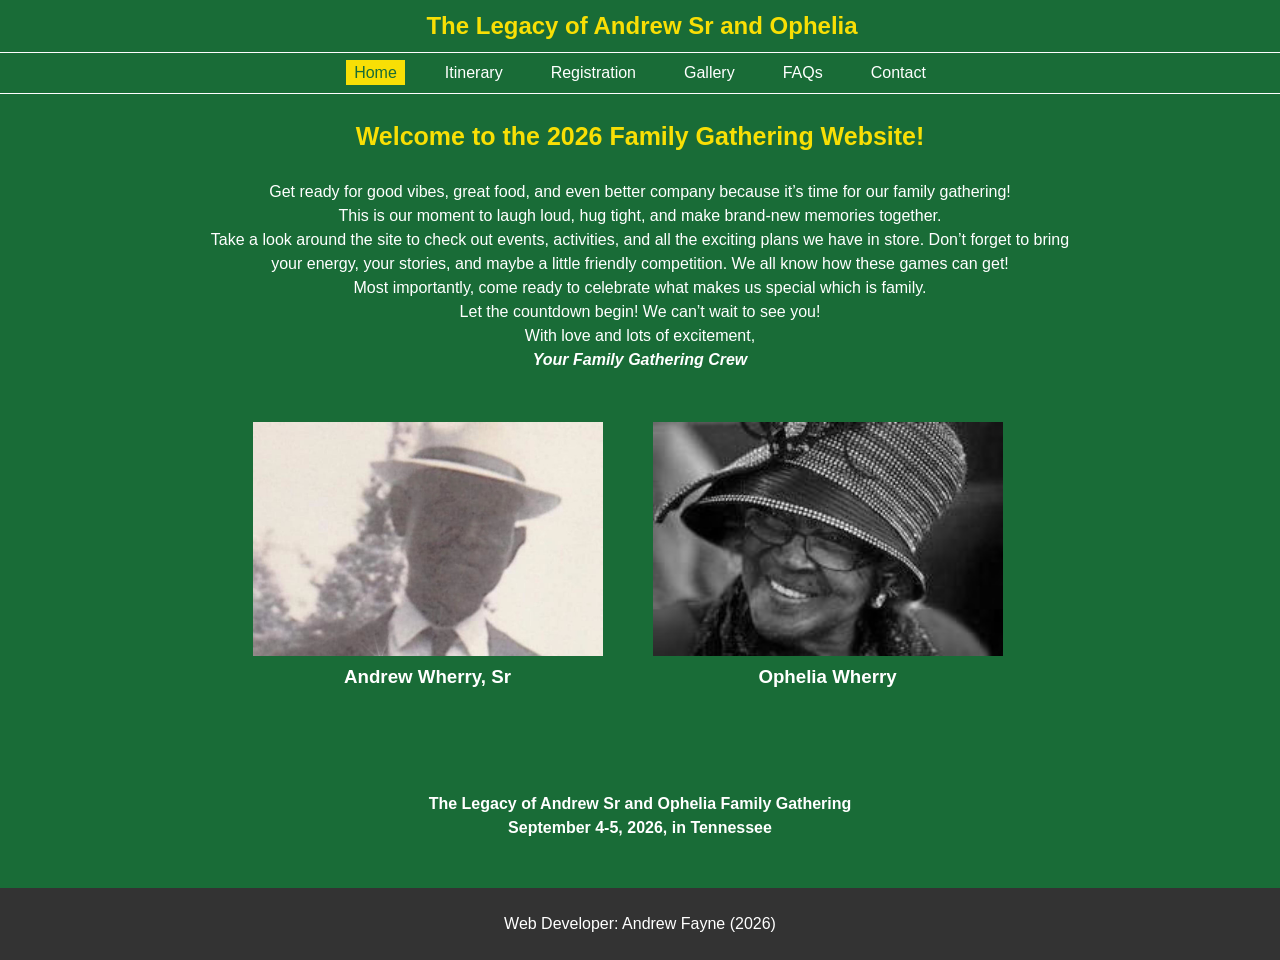
<file: index.html>
<!DOCTYPE html>
<html lang="en">
	<head lang="en">
		<meta charset="UTF-8">
		<meta name="viewport" content="width=device-width, initial-scale=1.0">
		<meta http-equiv="X-UA-Compatible" content="ie=edge">
		<meta name="keywords" content="Legacy, Andrew, Ophelia, Family, Gathering">
		<meta name="description" content="The Legacy of Andrew Sr and Ophelia">
		<link rel="stylesheet" href="https://use.fontawesome.com/releases/v5.6.3/css/all.css" integrity="sha384-UHRtZLI+pbxtHCWp1t77Bi1L4ZtiqrqD80Kn4Z8NTSRyMA2Fd33n5dQ8lWUE00s/" crossorigin="anonymous">
		<link rel="stylesheet" href="css/styles.css">
		<link rel="stylesheet" media="screen and (max-width: 768px)" href="css/mobile.css">
	
		<title>The Legacy of Andrew Sr and Ophelia</title>
		<script type="text/javascript" src="js/jquery.js"></script>
		<style>
			
		</style>
	</head>
	
	<body id="home">
		
		<!-- Navigation -->
		<nav>
			<div id="navbar">
				<h1 style="color: #f8df05">The Legacy of Andrew Sr and Ophelia</h1>
			</div>
			<div id="navbar2">
				<ul class="nav-options">
					<li class="nav"><a href="index.html" class="current">Home</a></li>
					<li class="nav"><a href="itinerary.html">Itinerary</a></li>
					<li class="nav"><a href="registrations.html">Registration</a></li>
					<li class="nav"><a href="gallery.html">Gallery</a></li>
					<li class="nav"><a href="faqs.html">FAQs</a></li>
					<li class="nav"><a href="contact.html">Contact</a></li>
				</ul>
			</div>
			
			<div id="mobile_navbar2">
				<ul class="nav-options">
					<li class="nav"><a href="index.html" class="current">Home</a></li>
					<li class="nav"><a href="itinerary.html">Itinerary</a></li>
					<li class="nav"><a href="registrations.html">Registration</a></li>
				</ul>
			</div>
			<div id="mobile_navbar2">
				<ul class="nav-options">
					<li class="nav"><a href="gallery.html">Gallery</a></li>
					<li class="nav"><a href="faqs.html">FAQs</a></li>
					<li class="nav"><a href="contact.html">Contact</a></li>
				</ul>
			</div>
		</nav>
		
		
		<!-- Header: Showcase -->
		<!--
		<header id="showcase">
			<div class="showcase-content">
				<h1 class="l-heading">
					Family Reunion
				</h1>
				<p class="lead">
					Lorem ipsum dolor sit amet, consectetur 
					adipiscing elit. Pellentesque non dui 
					in odio posuere elementum.
				</p>
				<br>
				<br>
				<br>
			</div>
		</header>
		-->
		
		<br>
		<p id="welcome_text">
			<b style="color: #f8df05; font-size: 25px">Welcome to the 2026 Family Gathering Website!</b><br><br>
Get ready for good vibes, great food, and even better company because it’s time for our family gathering!<br>
This is our moment to laugh loud, hug tight, and make brand-new memories together.<br>
Take a look around the site to check out events, activities, and all the exciting plans we have in store. Don’t forget to bring your energy, your stories, and maybe a little friendly competition. We all know how these games can get!<br>
Most importantly, come ready to celebrate what makes us special which is family.<br>
Let the countdown begin! We can’t wait to see you!<br>
With love and lots of excitement,<br> <b><i>Your Family Gathering Crew</i></b>
		</p>
		
		
		<section id="register-shirt">
			<div class="register-form bg-primary p-2" style="margin-right: 25px">
				<table class="index-table">
					<tr>
						<td>
							<div style="width: 400px; margin-left: auto; margin-right: auto; text-align: center;">
								<img src="images/legacy_gathering/andrew_sr_home_image.jpg" width="350" height="234">
								<h3>Andrew Wherry, Sr</h3>
							</div>
						</td>
						<td>
							<div style="width: 400px; margin-left: auto; margin-right: auto; text-align: center;">
								<img src="images/legacy_gathering/ophelia_home_image.jpg" width="350" height="234">
								<h3>Ophelia Wherry</h3>
							</div>
						</td>
					</tr>
				</table>
			</div>
			<div style="text-align: center;">
				<img class="reg-mobile" src="images/legacy_gathering/andrew_sr_home_image.jpg" width="350" height="234">
				<h3 class="reg-mobile">Andrew Wherry, Sr<br><br></h3>
				<img class="reg-mobile" src="images/legacy_gathering/ophelia_home_image.jpg" width="350" height="234">
				<h3 class="reg-mobile">Ophelia Wherry</h3>
			</div>
		</section>
		
		<p style="text-align: center;">
			<b>The Legacy of Andrew Sr and Ophelia Family Gathering<br>September 4-5, 2026, in Tennessee</b>
		</p>
		
		<br>
		<br>
		
		
		
		<!--
		<header class="showcase">
			<div id="showcaseCarousel" class="carousel-slide" data-bs-ride="carousel">
				<div class="carousel-inner">
					<div class="carousel-item active">
						<img src="images/legacy_gathering/family1.jpg" class="d-block w-100" alt="Family 1">
						<div class="carousel-caption">
							<h3>Family Reunion</h3>
							<p>Celebrating Family!</p>
						</div>
					</div>
					<div class="carousel-item">
						<img src="images/legacy_gathering/family2.jpg" class="d-block w-100" alt="Family 2">
						<div class="carousel-caption">
							<h3>Together Again</h3>
							<p>Creating new memories.</p>
						</div>
					</div>
					<div class="carousel-item">
						<img src="images/legacy_gathering/family3.jpg" class="d-block w-100" alt="Family 3">
						<div class="carousel-caption">
							<h3>Family First</h3>
							<p>Join us in Tennessee!</p>
						</div>
					</div>
					<div class="carousel-item">
						<img src="images/legacy_gathering/family4.jpg" class="d-block w-100" alt="Family 4">
						<div class="carousel-caption">
							<h3>Family First</h3>
							<p>Join us in Charleston!</p>
						</div>
					</div>
				</div>
				<button class="carousel-control-prev" type="button" data-bs-target="#showcaseCarousel" data-bs-slide="prev">
					<span class="carousel-control-prev-icon" aria-hidden="true"></span>
					<span class="visually-hidden">Previous</span>
				</button>
				<button class="carousel-control-next" type="button" data-bs-target="#showcaseCarousel" data-bs-slide="next">
					<span class="carousel-control-next-icon" aria-hidden="true"></span>
					<span class="visually-hidden">Next</span>
				</button>
			</div>

			<div class="countdown text-center mt-3">
				<h4>Time Until Reunion</h4>
				<div id="countdown-timer"></div>
			</div>
		</header>
		-->
		
		
		<!-- Footer -->
		<footer id="main-footer" class="bg-dark text-center py-1">
			<div class="container">
				<p>Web Developer: Andrew Fayne (2026)</p>
			</div>
		</footer>
		
		<script>
			 $(document).ready(function(){					
				// Array of image URLs
				var images = [
					'images/legacy_gathering/family4.jpg', // Replace with your image paths
					'images/legacy_gathering/hotel1.jpg',
					'images/legacy_gathering/shirt.jpg'
				];

				var currentIndex = 1;
				var header = $('#showcase');

				// Function to change the background image
				function changeBackground() {
					
					header.fadeOut(500, function() { // 1000ms fade duration
						// After fade out completes, set the new image as active and show it instantly (but with 0 opacity)
						header.css('background-image', 'url(' + images[currentIndex] + ')'); 
						// Fade the next image in
						// Increment the index and use the modulo operator (%) to loop back to 0
						currentIndex = (currentIndex + 1) % images.length;
						header.fadeIn(500);
					});
				}
				
				//setInterval(changeBackground, 5000);		<-- change this back if you want carousel effects !!!
			});
		</script>
	</body>
	
	
</html>
</file>
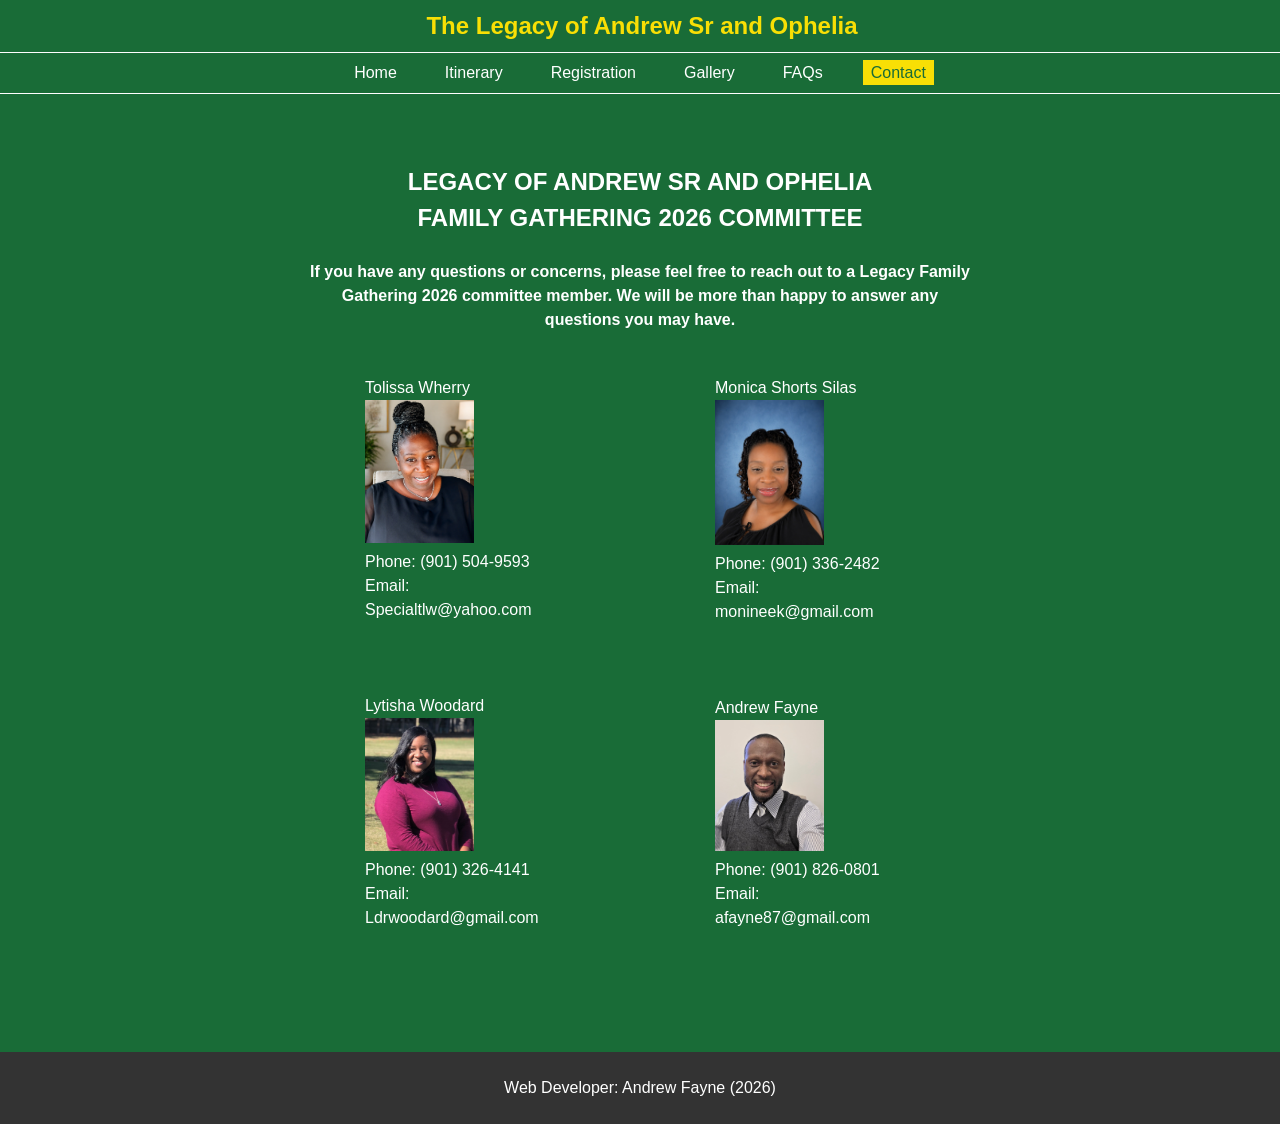
<file: contact.html>
<!DOCTYPE html>
<html lang="en">
	<head lang="en">
		<meta charset="UTF-8">
		<meta name="viewport" content="width=device-width, initial-scale=1.0">
		<meta http-equiv="X-UA-Compatible" content="ie=edge">
		<link rel="stylesheet" href="https://use.fontawesome.com/releases/v5.6.3/css/all.css" integrity="sha384-UHRtZLI+pbxtHCWp1t77Bi1L4ZtiqrqD80Kn4Z8NTSRyMA2Fd33n5dQ8lWUE00s/" crossorigin="anonymous">
		<link rel="stylesheet" href="css/styles.css">
		<link rel="stylesheet" media="screen and (max-width: 768px)" href="css/mobile.css">
	
		<title>The Legacy of Andrew Sr and Ophelia</title>
		<script type="text/javascript" src="js/jquery.js"></script>
		<style>
		</style>
	</head>
	
	<body id="home">
		
		<!-- Navigation -->
		<nav>
			<div id="navbar">
				<h1 style="color: #f8df05">The Legacy of Andrew Sr and Ophelia</h1>
			</div>
			<div id="navbar2">
				<ul class="nav-options">
					<li class="nav"><a href="index.html">Home</a></li>
					<li class="nav"><a href="itinerary.html">Itinerary</a></li>
					<li class="nav"><a href="registrations.html">Registration</a></li>
					<li class="nav"><a href="gallery.html">Gallery</a></li>					
					<li class="nav"><a href="faqs.html">FAQs</a></li>
					<li class="nav"><a href="contact.html" class="current">Contact</a></li>
				</ul>
			</div>
			
			<div id="mobile_navbar2">
				<ul class="nav-options">
					<li class="nav"><a href="index.html">Home</a></li>
					<li class="nav"><a href="itinerary.html">Itinerary</a></li>
					<li class="nav"><a href="registrations.html">Registration</a></li>
				</ul>
			</div>
			<div id="mobile_navbar2">
				<ul class="nav-options">
					<li class="nav"><a href="gallery.html">Gallery</a></li>					
					<li class="nav"><a href="faqs.html">FAQs</a></li>
					<li class="nav"><a href="contact.html" class="current">Contact</a></li>
				</ul>
			</div>
		</nav>
		
		
		
		
		<!--
		FAMILY REUNION 2026
COMMITTEE

Tolissa Wherry Monica Shorts Silas
(picture) (picture)
(contact) (contact)

Lytisha Woodard Andrew Fayne
(picture) (picture)
(contact) (contact)

Hello Family,
If you have any questions or concerns, please feel free to reach
out to a Legacy of Andrew Sr and Ophelia Gathering 2026 committee member. We will be
more than happy to answer any questions or concerns you may
have.
		-->
		
		
		
		<!--
		<div class="grid-container">
			<div class="grid-item">
				<p>Tolissa Wherry</p>
				<img src="images/legacy_gathering/shirt.jpg" alt="Andrew Wherry 3" width="300" height="300">
				<p>Phone: (###) ###-####<br>Email: xxx@email.com
			</div>
			<div class="grid-item">
				<p>Monica Shorts Silas</p>
				<img src="images/legacy_gathering/shirt.jpg" alt="Andrew Wherry 3" width="300" height="300">
				<p>Phone: (###) ###-####<br>Email: xxx@email.com
			</div>
			<div class="grid-item">
				<p>Lytisha Woodard</p>
				<img src="images/legacy_gathering/shirt.jpg" alt="Andrew Wherry 3" width="300" height="300">
				<p>Phone: (###) ###-####<br>Email: xxx@email.com
			</div>
			<div class="grid-item">
				<p>Andrew Fayne</p>
				<img src="images/legacy_gathering/shirt.jpg" alt="Andrew Wherry 3" width="300" height="300">
				<p>Phone: (###) ###-####<br>Email: xxx@email.com
			</div>
		</div>
		-->
		
		
		
		
		
		
		
		
		<table class="contact-list">
			<tr>
				<th colspan="2">
					<h2 style="text-align: center">LEGACY OF ANDREW SR AND OPHELIA<br>FAMILY GATHERING 2026 COMMITTEE</h2>
					<br>
					<p style="text-align: center">
						If you have any questions or concerns, please feel free to reach
						out to a Legacy Family Gathering 2026 committee member. We will 
						be more than happy to answer any questions you may have.
					</p>
					<br>
				</th>
			</tr>
			<tr>
				<td>
					<div style="width: 200px; margin-left: auto; margin-right: auto;">
						<p>Tolissa Wherry</p>
						<img src="images/legacy_gathering/shun_profile.png" alt="Tolissa Wherry" width="109" height="143">
						<p>Phone: (901) 504-9593<br>Email: Specialtlw@yahoo.com</p>
						<br>
						<br>
						<br>
						<p>Lytisha Woodard</p>
						<img src="images/legacy_gathering/tisha_profile.jpg" alt="Lytisha Woodard" width="109" height="133">
						<p>Phone: (901) 326-4141<br>Email: Ldrwoodard@gmail.com</p>
						<br>
						<br>
						<br>
					</div>
				</td>
				<td>
					<div style="width: 200px; margin-left: auto; margin-right: auto;">
						<p>Monica Shorts Silas</p>
						<img src="images/legacy_gathering/monica_profile.jpg" alt="Monica Shorts Silas" width="109" height="145">
						<p>Phone: (901) 336-2482<br>Email: monineek@gmail.com</p>
						<br>
						<br>
						<br>
						<p>Andrew Fayne</p>
						<img src="images/legacy_gathering/andrew_profile.jpg" alt="Andrew Fayne" width="109" height="131">
						<p>Phone: (901) 826-0801<br>Email: afayne87@gmail.com</p>
						<br>
						<br>
						<br>
					</div>
				</td>
			</tr>
		</table>
		
		
		<div class="contact-mobile">
		
			<br>
			<br>
			<h2 style="text-align: center; margin: 0 20px">FAMILY REUNION 2026 COMMITTEE</h2>
			<br>
			<p style="text-align: center; margin: 0 25px">
				If you have any questions or concerns, please feel free to reach
				out to a Family Reunion 2026 committee member. We will be
				more than happy to answer any questions or concerns you may
				have.
			</p>
			<br>
			<br>
		
			<div style="width: 200px; margin-left: auto; margin-right: auto; color: white">
				<p>Tolissa Wherry</p>
				<img src="images/legacy_gathering/shun_profile.png" alt="Tolissa Wherry" width="109" height="143">
				<p>Phone: (901) 504-9593<br>Email: Specialtlw@yahoo.com</p>
				<br>
				<br>
				<br>
			</div>
			
			<div style="width: 200px; margin-left: auto; margin-right: auto; color: white">
				<p>Monica Shorts Silas</p>
				<img src="images/legacy_gathering/monica_profile.jpg" alt="Monica Shorts Silas" width="109" height="133">
				<p>Phone: (901) 336-2482<br>Email: monineek@gmail.com</p>
				<br>
				<br>
				<br>
			</div>
			
			<div style="width: 200px; margin-left: auto; margin-right: auto; color: white">
				<p>Lytisha Woodard</p>
				<img src="images/legacy_gathering/tisha_profile.jpg" alt="Lytisha Woodard" width="109" height="145">
				<p>Phone: (901) 326-4141<br>Email: Ldrwoodard@gmail.com</p>
				<br>
				<br>
				<br>
			</div>
			
			<div style="width: 200px; margin-left: auto; margin-right: auto; color: white">
				<p>Andrew Fayne</p>
				<img src="images/legacy_gathering/andrew_profile.jpg" alt="Andrew Fayne" width="109" height="131">
				<p>Phone: (901) 826-0801<br>Email: afayne87@gmail.com</p>
				<br>
				<br>
				<br>
			</div>
		</div>
		
		
		
		<!--
		<section id="contact-section">
			<div class="contact-form bg-primary p-2">
				<h2 class="m-heading" style="text-align: center">Contact</h2>
				<p style="text-align: center">If you wish to contact the family reunion organizers,<br>fill in the information below and send a message.</p>
				<form>
					<div class="form-group">
						<label for="name">Name</label>
						<input type="text" name="name" id="name" placeholder="Enter Name">
					</div>
					<div class="form-group">
						<label for="email">Email</label>
						<input type="email" name="email" id="email" placeholder="Enter Email">
					</div>
					<div class="form-group">
						<label for="message">Message</label>
						<textarea name="message" id="message" placeholder="Enter Message"></textarea>
					</div>
					<input type="submit" value="Send Message" class="btn btn-dark">
				</form>
			</div>
		</section>
		-->
		
		
		
		<!-- Footer -->
		<footer id="main-footer" class="bg-dark text-center py-1">
			<div class="container">
				<p>Web Developer: Andrew Fayne (2026)</p>
			</div>
		</footer>
	
	</body>
	
	
</html>
</file>
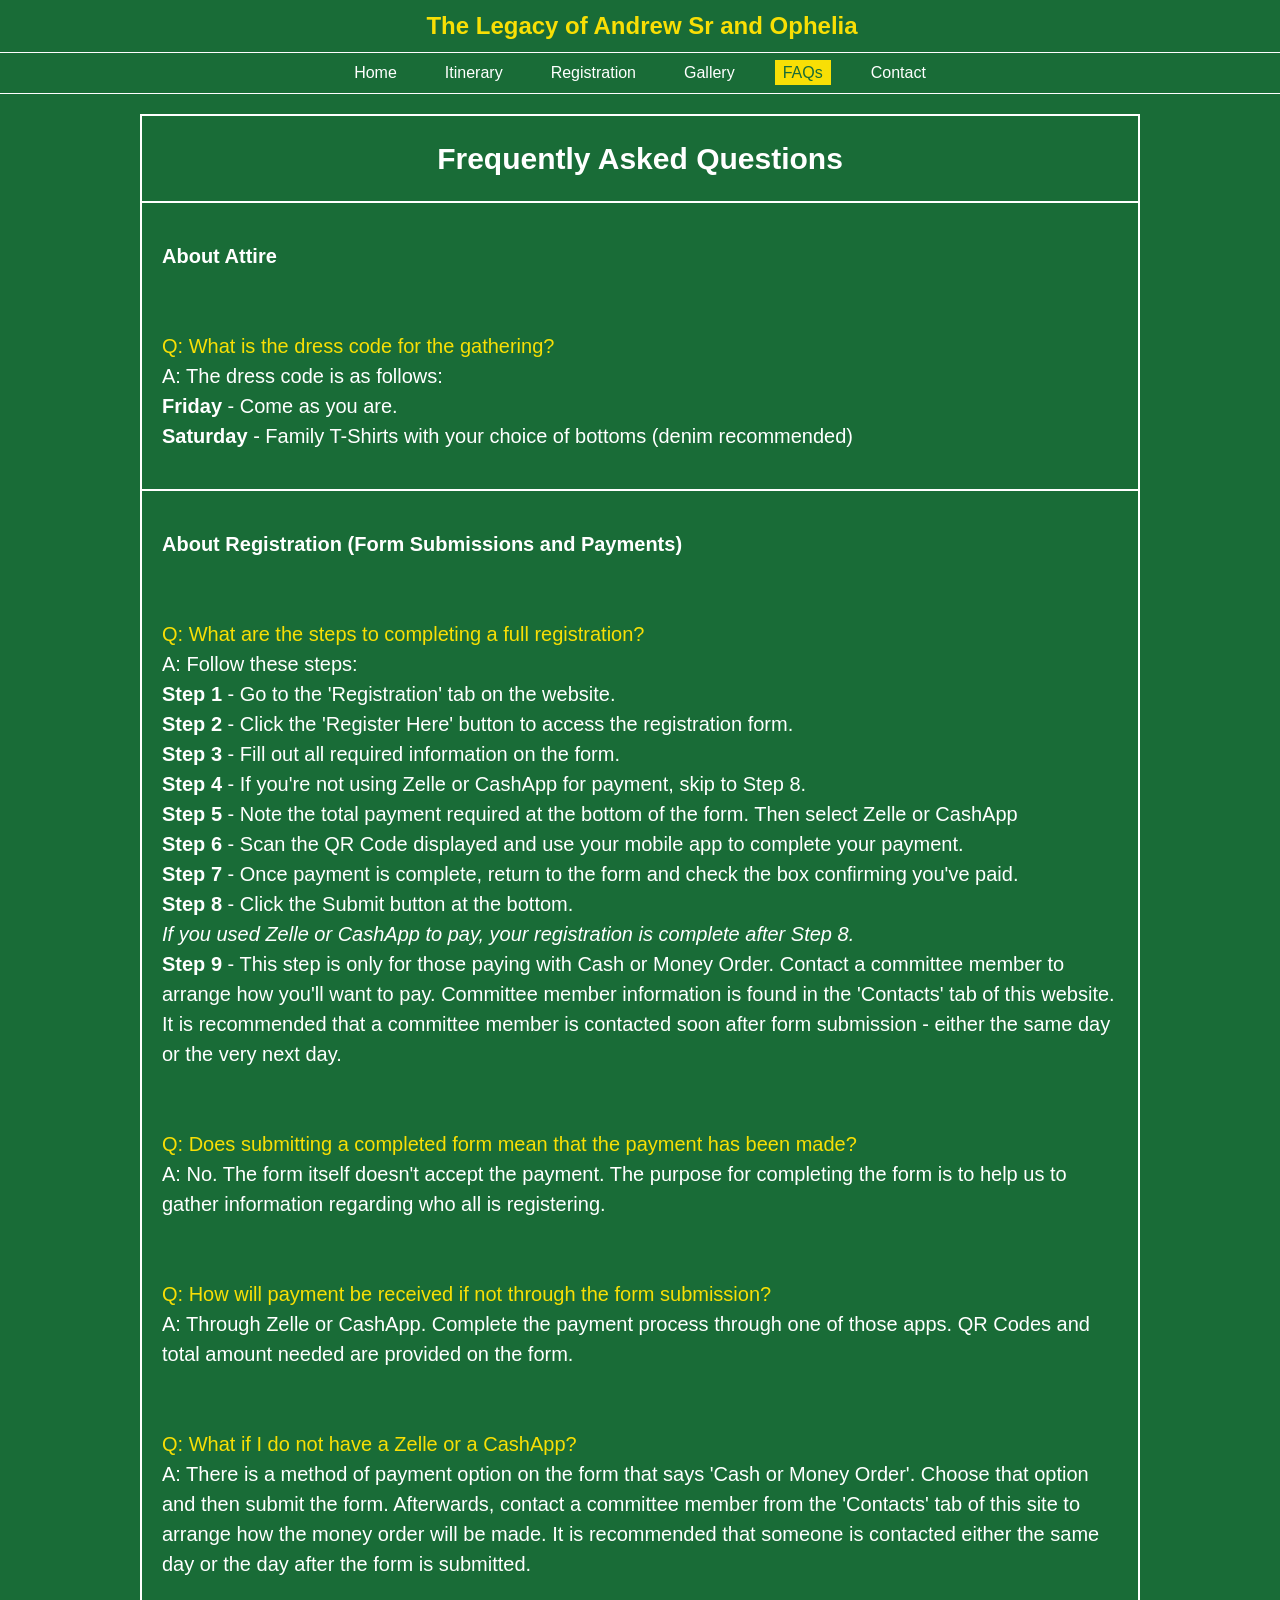
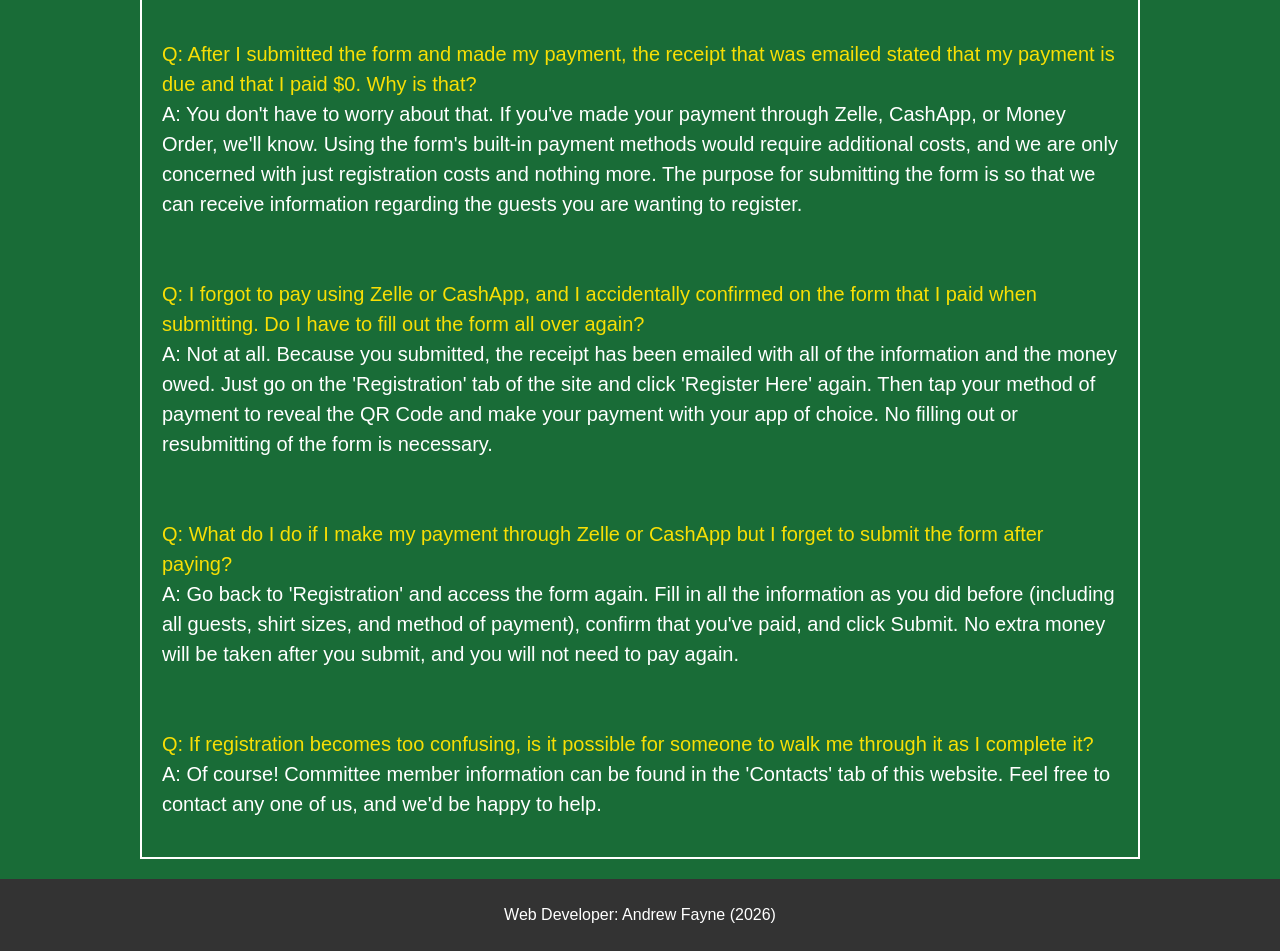
<file: faqs.html>
<!DOCTYPE html>
<html lang="en">
	<head lang="en">
		<meta charset="UTF-8">
		<meta name="viewport" content="width=device-width, initial-scale=1.0">
		<meta http-equiv="X-UA-Compatible" content="ie=edge">
		<link rel="stylesheet" href="https://use.fontawesome.com/releases/v5.6.3/css/all.css" integrity="sha384-UHRtZLI+pbxtHCWp1t77Bi1L4ZtiqrqD80Kn4Z8NTSRyMA2Fd33n5dQ8lWUE00s/" crossorigin="anonymous">
		<link rel="stylesheet" href="css/styles.css">
		<link rel="stylesheet" media="screen and (max-width: 768px)" href="css/mobile.css">
	
		<title>The Legacy of Andrew Sr and Ophelia</title>
		<script type="text/javascript" src="js/jquery.js"></script>
		<style>
		
		
		</style>
	</head>
	
	<body id="home">
		
		<!-- Navigation -->
		<nav>
			<div id="navbar">
				<h1 style="color: #f8df05">The Legacy of Andrew Sr and Ophelia</h1>
			</div>
			<div id="navbar2">
				<ul class="nav-options">
					<li class="nav"><a href="index.html">Home</a></li>
					<li class="nav"><a href="itinerary.html">Itinerary</a></li>
					<li class="nav"><a href="registrations.html">Registration</a></li>
					<li class="nav"><a href="gallery.html">Gallery</a></li>
					<li class="nav"><a href="faqs.html" class="current">FAQs</a></li>
					<li class="nav"><a href="contact.html">Contact</a></li>
				</ul>
			</div>
			
			<div id="mobile_navbar2">
				<ul class="nav-options">
					<li class="nav"><a href="index.html">Home</a></li>
					<li class="nav"><a href="itinerary.html">Itinerary</a></li>
					<li class="nav"><a href="registrations.html">Registration</a></li>
				</ul>
			</div>
			<div id="mobile_navbar2">
				<ul class="nav-options">
					<li class="nav"><a href="gallery.html">Gallery</a></li>
					<li class="nav"><a href="faqs.html" class="current">FAQs</a></li>
					<li class="nav"><a href="contact.html">Contact</a></li>
				</ul>
			</div>
		</nav>
		
		
		
		<table class="schedule-table">
			<tr>
				<th colspan="2">Frequently Asked Questions</th>
			</tr>
			<tr>
				<td class="faq-data">
					<br>
					<p><b>About Attire</b></p><br>
					<br>
					<p style="color: #f8df05">Q: What is the dress code for the gathering?</p>
					<p style="color: #fff">A: The dress code is as follows:<br>
					<b>Friday</b> - Come as you are.<br>
					<b>Saturday</b> - Family T-Shirts with your choice of bottoms (denim recommended)</p>
					<br>
				</td>
			</tr>
			<tr>
				<td class="faq-data">
					<br>
					<p><b>About Registration (Form Submissions and Payments)</b></p><br>
					<br>
					<p style="color: #f8df05">Q: What are the steps to completing a full registration?</p>
					<p style="color: #fff">A: Follow these steps:<br>
					<b>Step 1</b> - Go to the 'Registration' tab on the website.<br>
					<b>Step 2</b> - Click the 'Register Here' button to access the registration form.<br>
					<b>Step 3</b> - Fill out all required information on the form.<br>
					<b>Step 4</b> - If you're not using Zelle or CashApp for payment, skip to Step 8.<br>
					<b>Step 5</b> - Note the total payment required at the bottom of the form. Then select Zelle or CashApp<br>
					<b>Step 6</b> - Scan the QR Code displayed and use your mobile app to complete your payment.<br>
					<b>Step 7</b> - Once payment is complete, return to the form and check the box confirming you've paid.<br>
					<b>Step 8</b> - Click the Submit button at the bottom.<br>
					<i>If you used Zelle or CashApp to pay, your registration is complete after Step 8.</i><br>
					<b>Step 9</b> - This step is only for those paying with Cash or Money Order. Contact a committee member to arrange how you'll want to pay. Committee member information is found in the 'Contacts' tab of this website. It is recommended that a committee member is contacted soon after form submission - either the same day or the very next day.</p>
					<br>
					<br>
					<p style="color: #f8df05">Q: Does submitting a completed form mean that the payment has been made?</p>
					<p style="color: #fff">A: No. The form itself doesn't accept the payment. The purpose for completing the form is to help us to gather information regarding who all is registering.</p>
					<br>
					<br>
					<p style="color: #f8df05">Q: How will payment be received if not through the form submission?</p>
					<p style="color: #fff">A: Through Zelle or CashApp. Complete the payment process through one of those apps. QR Codes and total amount needed are provided on the form.</p>
					<br>
					<br>
					<p style="color: #f8df05">Q: What if I do not have a Zelle or a CashApp?</p>
					<p style="color: #fff">A: There is a method of payment option on the form that says 'Cash or Money Order'. Choose that option and then submit the form. Afterwards, contact a committee member from the 'Contacts' tab of this site to arrange how the money order will be made. It is recommended that someone is contacted either the same day or the day after the form is submitted.</p>
					<br>
					<br>
					<p style="color: #f8df05">Q: After I submitted the form and made my payment, the receipt that was emailed stated that my payment is due and that I paid $0. Why is that?</p>
					<p style="color: #fff">A: You don't have to worry about that. If you've made your payment through Zelle, CashApp, or Money Order, we'll know. Using the form's built-in payment methods would require additional costs, and we are only concerned with just registration costs and nothing more. The purpose for submitting the form is so that we can receive information regarding the guests you are wanting to register.</p>
					<br>
					<br>
					<p style="color: #f8df05">Q: I forgot to pay using Zelle or CashApp, and I accidentally confirmed on the form that I paid when submitting. Do I have to fill out the form all over again?</p>
					<p style="color: #fff">A: Not at all. Because you submitted, the receipt has been emailed with all of the information and the money owed. Just go on the 'Registration' tab of the site and click 'Register Here' again. Then tap your method of payment to reveal the QR Code and make your payment with your app of choice. No filling out or resubmitting of the form is necessary.</p>
					<br>
					<br>
					<p style="color: #f8df05">Q: What do I do if I make my payment through Zelle or CashApp but I forget to submit the form after paying?</p>
					<p style="color: #fff">A: Go back to 'Registration' and access the form again. Fill in all the information as you did before (including all guests, shirt sizes, and method of payment), confirm that you've paid, and click Submit. No extra money will be taken after you submit, and you will not need to pay again.</p>
					<br>
					<br>
					<p style="color: #f8df05">Q: If registration becomes too confusing, is it possible for someone to walk me through it as I complete it?</p>
					<p style="color: #fff">A: Of course! Committee member information can be found in the 'Contacts' tab of this website. Feel free to contact any one of us, and we'd be happy to help.</p>
					<br>
				</td>
			</tr>
		</table>
		
		
		
		<!-- Footer -->
		<footer id="main-footer" class="bg-dark text-center py-1">
			<div class="container">
				<p>Web Developer: Andrew Fayne (2026)</p>
			</div>
		</footer>
	</body>
	
	
</html>
</file>
<file: css/styles.css>
:root {
	--primary-color: #ffffff;	/* white */
	--fg-color: #ffffff;	/* white */
	--bg-color: #f3f3f3;	/* light gray */
	--nav-bg-color: #196c37;		/* white */
	--nav-select-color: #f8df05;	/* gold - yellow */
	--light-color: #f3f3f3;		/* light gray */
	--dark-color: #196c37;			/* dark green */
	--max-width: 1400px;
}

* {
	box-sizing: border-box;
	margin: 0;
	padding: 0;
}

body {
	font-family: 'Lato', sans-serif;
	color: var(--primary-color);
	line-height: 1.5;
	background: var(--dark-color);
}





/* Navigation */

/* Navbar */
nav {
	position: sticky;
	top: 0;
	z-index: 3;
}

#navbar {
	display: flex;
	flex-direction: column;
	background: var(--nav-bg-color);
	color: var(--fg-color);
	z-index: 2;
	/* padding: 1.5rem; */
	border-bottom: var(--fg-color) solid 1px;
}

#navbar h1 {
	display: flex;
	justify-content: center;
	padding: 0.5rem;
	padding-left: 0.75rem;
}


#navbar2 {
	z-index: 2;
	/* padding: 1.5rem; */
	display: block;
	border-bottom: var(--fg-color) solid 1px;
	background: var(--nav-bg-color);
}

#navbar2 .nav-options {
	/* This makes the ordered list go horizontally */
	/* Align items center. Halfway vertically between top and bottom of nav bar */
	display: flex;
	justify-content: center;
	align-items: center;
	list-style: none;
	visibility: visible;
	background: var(--nav-bg-color);
	/* border-top: var(--fg-color) solid 1px; */
}

#navbar2 .nav-options > li {
	margin: 0.5rem 0;
}

#navbar2 .nav-options li a {
	color: var(--fg-color);
	padding: 0.25rem 0.5rem;
	margin: 0 1rem;
	text-decoration: none;
}

#navbar2 .nav-options li a:hover {
	background: var(--fg-color);
	color: var(--nav-bg-color);
	border-radius: 5px;
}

#navbar2 .nav-options li a.current, 
#navbar2 .nav-options li ul li a.current {
	background: var(--nav-select-color);
	color: var(--nav-bg-color);
}

#mobile_navbar2 {
	display: none;
}
			
			
			

/* Showcase */

#showcase {
	background: #333 url('../images/legacy_gathering/family4.jpg') no-repeat center center/cover;
	height: 100vh;
	color: #fff;
}

#showcase .showcase-content {
	display: flex;
	flex-direction: column;
	text-align: center;
	justify-content: center;
	align-items: center;
	height: 100%;
	padding: 0 2rem;
	/. Overlay ./
	position: absolute;
	top: 100px;
	left: 0;
	right: 0;
	bottom: 0;
	background-color: rgba(0,0,0,0.4);
}

#welcome_text {
	 text-align: center; 
	 margin: 0 200px;
}







/* Home */

.l-heading {
	font-size: 60px;
	font-family: 'Lato', sans-serif;
}







/* Schedule */
			
.schedule-table {
	width: 1000px;
	border-collapse: collapse;
	border-color: white;
	margin: 20px auto;
	color: white;
}

.schedule-table th {
	border-width: 2px;
	font-size: 30px;
	padding: 20px;
	border-style: solid;
	border-color: white;
	color: var(--fg-color);
	background-color: rgb(0, 64, 139);
	background-color: var(--dark-color);
}

.day-data {
	border-width: 2px;
	font-size: 20px;
	font-weight: bold;
	text-align: center;
	padding: 30px;
	border-style: solid;
	border-color: white;
	color: var(--fg-color);
	background-color: var(--dark-color);
}

.time-data {
	border-width: 2px;
	width: 200px;
	font-size: 20px;
	padding: 8px;
	border-style: solid;
	border-color: white var(--light-color) white white;
	background-color: var(--dark-color);
}

.description-data {
	border-width: 2px;
	width: 800px;
	font-size: 20px;
	padding: 8px;
	margin: 5px 20px;
	border-style: solid;
	border-color: white white white var(--light-color);
	background-color: var(--dark-color);
}

.faq-data {
	border-width: 2px;
	width: 800px;
	font-size: 20px;
	padding: 8px 20px;
	border-style: solid;
	border-color: white white white white;
	background-color: var(--dark-color);
}







/* Registration */

.registration-list {
	width: 1000px;
	border-collapse: collapse;
	border-color: black;
	margin: 50px auto;
	color: black;
}

.registration-list th {
	border-width: 2px;
	font-size: 20px;
	font-weight: bold;
	padding: 20px;
	border-style: solid;
	border-color: black;
	color: var(--fg-color);
	background-color: rgb(0, 64, 139);
	background-color: var(--light-color);
}

.registration-list td h3 {
	border-width: 2px;
	font-size: 20px;
	font-weight: bold;
	text-align: center;
	border-color: black;
	color: var(--fg-color);
	background-color: var(--light-color);
}

.registration-list td {
	width: 500px;
	border-width: 2px;
	font-size: 15px;
	border-style: solid;
	border-color: black black black black;
	background-color: var(--light-color);
}

.registration-list td p {
	margin-left: 50px;
}

/* Section: Register and T-Shirts */
#register-shirt {
	display: flex;
	/* margin: 25px 150px 75px 150px; */
	margin: 25px 100px 75px 100px;
	justify-content: center;
	align-items: center;
}

#register-shirt #shirt-img,
#register-shirt .register-form {
	flex: 1;
}

.register-button a {
	background: #18942e;
	color: #fff;
	padding: 0.5rem 1rem;
	margin: 0 1rem;
	text-decoration: none;
}

.register-button a:hover {
	background: #7ab436;
	color: #fff;
}


.register-button {
	display: flex;
	/* margin: 25px 150px 75px 150px; */
	justify-content: center;
	align-items: center;
}



#register-area {
	display: flex;
	/* margin: 25px 150px 75px 150px; */
	margin: 25px 150px 75px 150px;
	justify-content: center;
	align-items: center;
}

.reg-mobile {
	display: none;
}



/* Section: Hotel */
#hotel {
	display: flex;
	margin: 30px 50px 75px 50px;
	justify-content: center;
	align-items: center;
}

#hotel div {
	/* Because we want each flex item to be the same size, flex: 1 */
	flex: 1;
}

#hotel .hotel-img {
	background: url('images/legacy_gathering/hotel_1.jpg') no-repeat;
}


#hotel .hotel-img {
	width: 100%;
	height: auto;
	max-width: 600px;
}
			
.shirt-table {
	width: 600px;
	border-collapse: collapse;
	margin: 10px auto;
	color: var(--fg-color);
}


.shirt-table td {
	width: 400px;
	height: 200px;
	border-width: 2px;
	margin-left: 50px;
	text-align: center;
}
			
.index-table {
	width: 800px;
	border-collapse: collapse;
	margin: 10px auto;
	color: var(--fg-color);
}


.index-table td {
	width: 400px;
	height: 300px;
	border-width: 2px;
	margin-left: 50px;
}







/* Gallery */

.name_galleries {
	display: none;
}

.name-table-mobile {
	display: none;
}

.name-table {
	border-collapse: collapse;
	margin: 25px 50px 50px 100px;
	display: block;
}

.name-table p {
	font-size: 12px;
}

.name-table td {
	width: 200px;
	height: 200px;
	border-width: 2px;
	margin-left: 15px;
}

.name-options {
	list-style: none;
}

.name-options li a {
	padding: 0.25rem 0.5rem;
	margin: 0 1rem;
	color: var(--fg-color);
	text-decoration: none;
}

/*
.name-options li a:hover {
	background: var(--fg-color);
	color: var(--bg-color);
	border-radius: 5px;
}
*/

/*
.name-options li a.current, 
.name-options li ul li a.current {
	background: var(--nav-select-color);
	color: var(--bg-color);
}
*/





			
			
			
.contact-list {
	width: 700px;
	border-collapse: collapse;
	margin: 50px auto;
	color: black;
}

.contact-list th {
	border-width: 10px;
	padding: 20px;
	color: var(--fg-color);
}

.contact-list td {
	width: 300px;
	height: 350px;
	border-width: 2px;
	margin-left: 50px;
	color: #fff;
}








/* Utility Classes */
.container {
	max-width: 1100px;
	margin: auto;
	padding: 0 2rem;
	overflow: hidden;
}

.text-center {
	text-align: center;
}

.bg-dark {
	background:  #333;
	color: #fff;
}

.py-1 { padding: 1.5rem 0; }
.py-2 { padding: 2rem 0; }
.py-3 { padding: 3rem 0; }




		
#family-gallery {
	margin: 75px 0 0 0;
}



.gallery {
	display: grid;
	grid-template-columns: repeat(5, 1fr);
	grid-gap: 1rem;
}

.gallery img {
	width: 100%;
	height: auto;
	max-width: 300px;
	padding: 2px
}







			

/* Section: Contact Form Area */
#contact-section {
	display: flex;
	/* margin: 25px 150px 75px 150px; */
	margin: 25px 250px 75px 150px;
	justify-content: center;
	align-items: center;
}

/*
#contact-section .shirt-img,
#contact-section .contact-form {
	flex: 1;
}
*/

#contact-section .contact-form .form-group {
	margin: 0.75rem;
}

#contact-section .contact-form label {
	display: block;
}

#contact-section .contact-form input, 
#contact-section .contact-form textarea {
	width: 150%;
	padding: 0.5rem;
}

.btn {
	display: inline-block;
	color: #fff;
	background: #93cb52;
	padding: 0.5rem 2rem;
	border: none;
	border-radius: 5px;
}

.btn:hover {
	background: #7ab436;
}

.btn-dark {
	background: #333;
	color: #fff;
}

#contact-section a {
	text-decoration: none;
	padding: 5px;
	background: #333;
	color: #fff;
}



.grid-container {
	display: grid;
	/* Creates 2 columns of equal width (1 fractional unit each) */
	grid-template-columns: 1fr 1fr; 
	/* Creates 2 rows of equal height */
	grid-template-rows: 1fr 1fr; 
	/* Adds spacing between the boxes */
	gap: 20px; 
	/* Optional: Set a specific height for the container if needed */
	height: 400px; 
}

.grid-item {
	padding: 20px;
	text-align: center;
}

.contact-mobile {
	display: none;
}






/* Footer */
</file>
<file: css/mobile.css>
/* Navigation */

/* Navbar */
nav {
	position: sticky;
	top: 0;
	z-index: 3;
}

#navbar {
	display: flex;
	flex-direction: column;
	max-width: 768px;
	background: var(--nav-bg-color);
	color: var(--fg-color);
	z-index: 2;
	/* padding: 1.5rem; */
	border-bottom: var(--fg-color) solid 1px;
}

#navbar h1 {
	display: flex;
	justify-content: center;
	padding: 0.75rem;
	font-size: 1.5rem;
}


#mobile_navbar2 {
	z-index: 2;
	/* padding: 1.5rem; */
	display: block;
	border-bottom: var(--fg-color) solid 1px;
	background: var(--nav-bg-color);
}

#mobile_navbar2 .nav-options {
	/* This makes the ordered list go horizontally */
	/* Align items center. Halfway vertically between top and bottom of nav bar */
	display: flex;
	justify-content: center;
	align-items: center;
	list-style: none;
	visibility: visible;
	background: var(--nav-bg-color);
	/* border-top: var(--fg-color) solid 1px; */
}

#mobile_navbar2 .nav-options > li {
	margin: 0.5rem 0;
}

#mobile_navbar2 .nav-options li a {
	color: var(--fg-color);
	padding: 0.25rem 0.5rem;
	margin: 0 1rem;
	text-decoration: none;
}

#mobile_navbar2 .nav-options li a:hover {
	background: var(--fg-color);
	color: var(--nav-bg-color);
	border-radius: 5px;
}

#mobile_navbar2 .nav-options li a.current, 
#mobile_navbar2 .nav-options li ul li a.current {
	background: var(--nav-select-color);
	color: var(--nav-bg-color);
}

#mobile_navbar2 .nav-options li a {
	color: var(--fg-color);
	padding: 0.12rem 0.25rem;
	margin: 0 0.5rem;
	font-size: 0.75rem;
	text-decoration: none;
}

#navbar2 {
	display: none;
}







/* Index */

#showcase {
	height: 15rem;
}

.l-heading {
	font-size: 1.5rem;
}

.lead {
	font-size: 1rem;
}


#welcome_text {
	 text-align: center; 
	 margin: 0 75px;
}







/* Schedule */
			
.schedule-table {
	width: 20rem;
	border-collapse: collapse;
	border-color: white;
	margin: 1rem auto;
	color: white;
}

.schedule-table th {
	border-width: 0.05rem;
	font-size: 1.5rem;
	padding: 0.25rem;
	border-style: solid;
	border-color: white;
	color: var(--fg-color);
	background-color: rgb(0, 64, 139);
	background-color: var(--dark-color);
}

.day-data {
	border-width: 0.05rem;
	font-size: 1rem;
	font-weight: bold;
	text-align: center;
	padding: 0.25rem;
	border-style: solid;
	border-color: white;
	color: var(--fg-color);
	background-color: var(--dark-color);
}

.time-data {
	border-width: 0.05rem;
	width: 0.10rem;
	font-size: 0.75rem;
	padding: 0.25rem;
	border-style: solid;
	border-color: white var(--light-color) white white;
	background-color: var(--dark-color);
}

.description-data {
	border-width: 0.05rem;
	width: 0.9rem;
	font-size: 0.75rem;
	padding: 0.25rem;
	border-style: solid;
	border-color: white white white var(--light-color);
	background-color: var(--dark-color);
}

.faq-data {
	border-width: 0.05rem;
	width: 0.9rem;
	font-size: 0.25rem;
	padding: 0.25rem 0.25rem;
	border-style: solid;
	border-color: white white white white;
	background-color: var(--dark-color);
}







/* Registration */

/*
#register-shirt-mobile {
	 display: block; 
}
*/

.p-2

h1 {
	font-size: 1.5rem;
}

p {
	font-size: 0.85rem;
}

.register-button a {
	font-size: 0.85rem;
	font-weight: bold;
}

.p-2 {
	display: none;
}

.reg-mobile {
	display: block;
}

.hotel-img {
	width: 220px; 
	height: 120px;
}




/* Gallery */

.name_galleries {
	display: none;
}

.name-table-mobile {
	border-collapse: collapse;
	margin: 25px 25px 50px 50px;
	display: block;
}

.name-table-mobile td {
	width: 200px;
	height: 200px;
	border-width: 15px;
	margin-left: 15px;
}

.name-table {
	display: none;
}

/*
.name-options li a.current, 
.name-options li ul li a.current {
	background: var(--nav-select-color);
	color: var(--bg-color);
}
*/




.contact-list {
	display: none;
}

.contact-mobile {
	display: block;
}




/* Footer */

#main-footer .container {
	max-width: 768px;
	font-size: 0.75rem;
}
</file>
